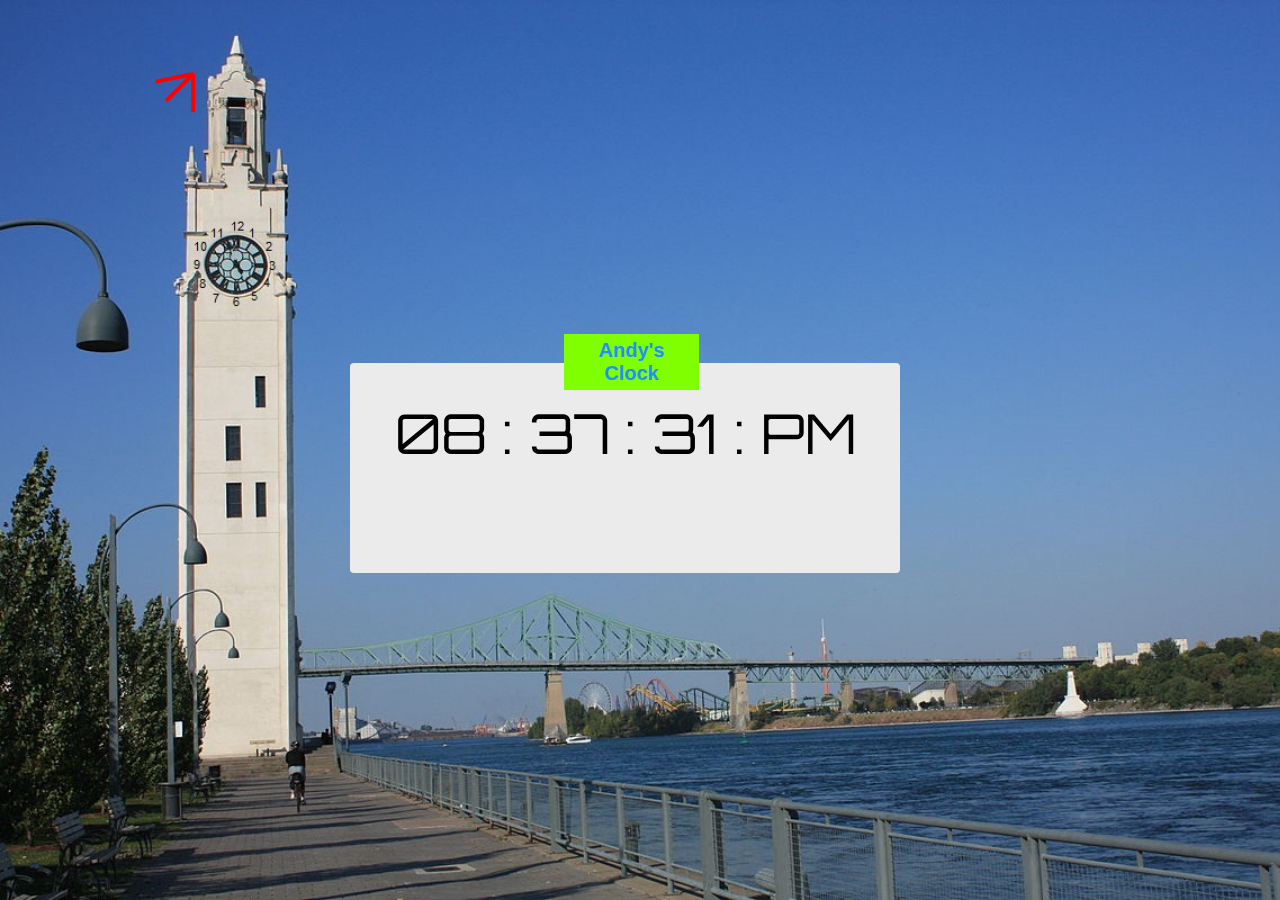
<file: Clock/index.html>
<!DOCTYPE html>
<html>
  <head>
    <meta charset="utf-8">
    <title>Andy's Clock</title>
    <link rel="stylesheet" href="styles.css">
    
  </head>
  <body>
    <div class="main">
      <div class="badge">
        Andy's Clock
      </div>


      <div class="clock">
        <span id="hour"> Hour :</span>
        <span id="minute">Minute:</span>
        <span id="second">Seconds</span>
        <span id="AMPM">AMPM</span>
      </div>

      <div class="clock-face">
        <div class="hand hour-hand"></div>
        <div class="hand min-hand"></div>
        <div class="hand second-hand"></div>
      </div>

    </div>
    <script  src="clock.js" charset="'utf-8"></script>
  </body>
</html>
</file>
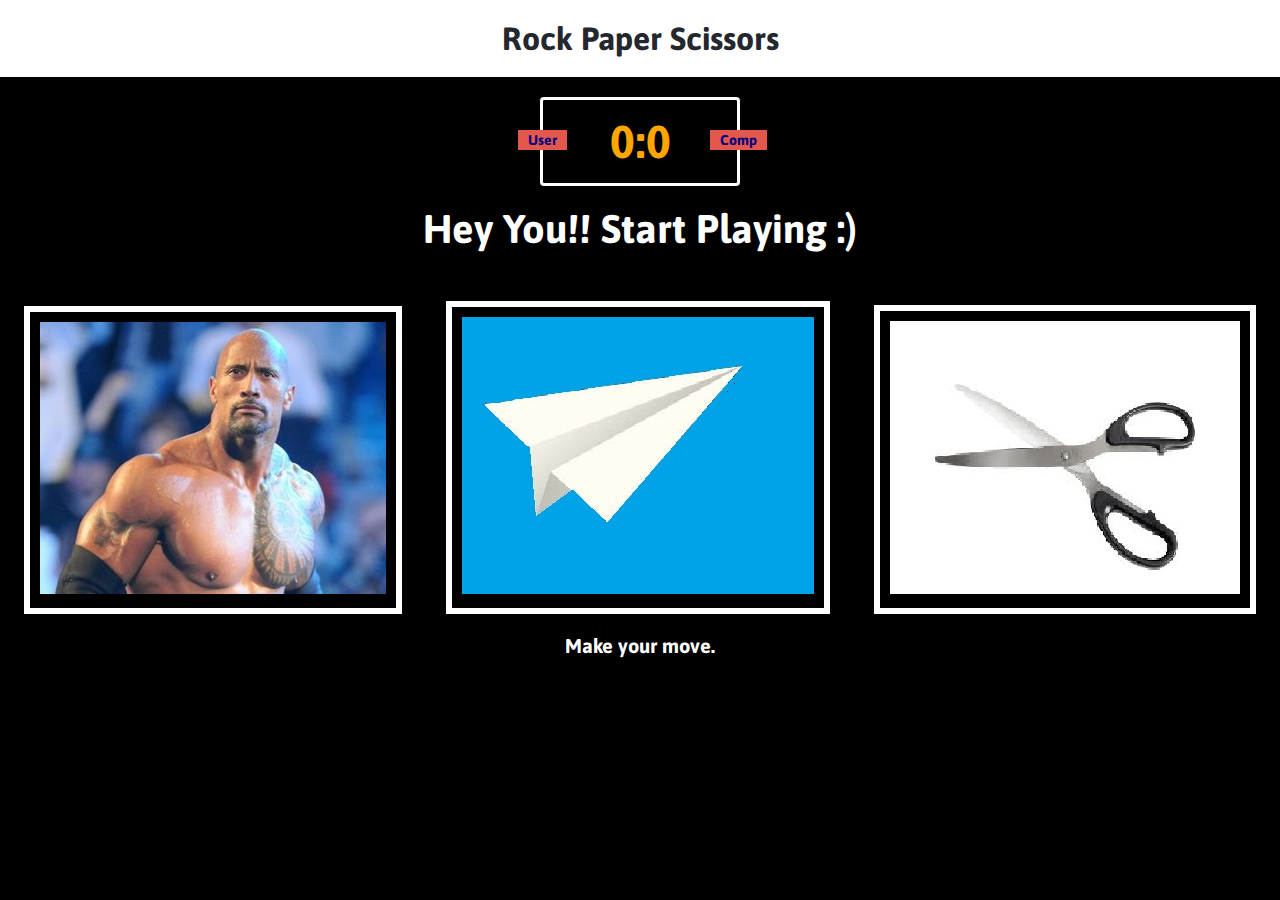
<file: RockPaperScissor/index.html>
<!DOCTYPE html>
<html>
  <head>
    <meta charset="utf-8">
    <title>Rock Paper Scissors Game</title>
    <link rel="stylesheet" href="styles.css">
  </head>
  <body>
    <header>
      <h1>Rock Paper Scissors</h1>
    </header>

    <div class="score-board">
      <div id="user-label" class="badge">User</div>
      <div id="computer-label" class="badge">Comp</div>
      <span id="user-score">0</span>:<span id="computer-score">0</span>
    </div>

    <div class="result">
      <p>Hey You!! Start Playing :) </p>
    </div>

    <div class="choices">
      <div class="choice" id="r">
        <img src="images/rock.jpg" alt="rock">
      </div>
      <div class="choice" id="p">
        <img src="images/paper.jpg" alt="paper">
      </div>
      <div class="choice" id="s">
        <img src="images/scissor.jpg" alt="scissor">
      </div>
    </div>

    <p id="action-message">Make your move.</p>
    <p id="Author">Made By Andy Nguyen.</p>

  <script src="rps.js" charset="utf-8"> </script>
  </body>
</html>
</file>
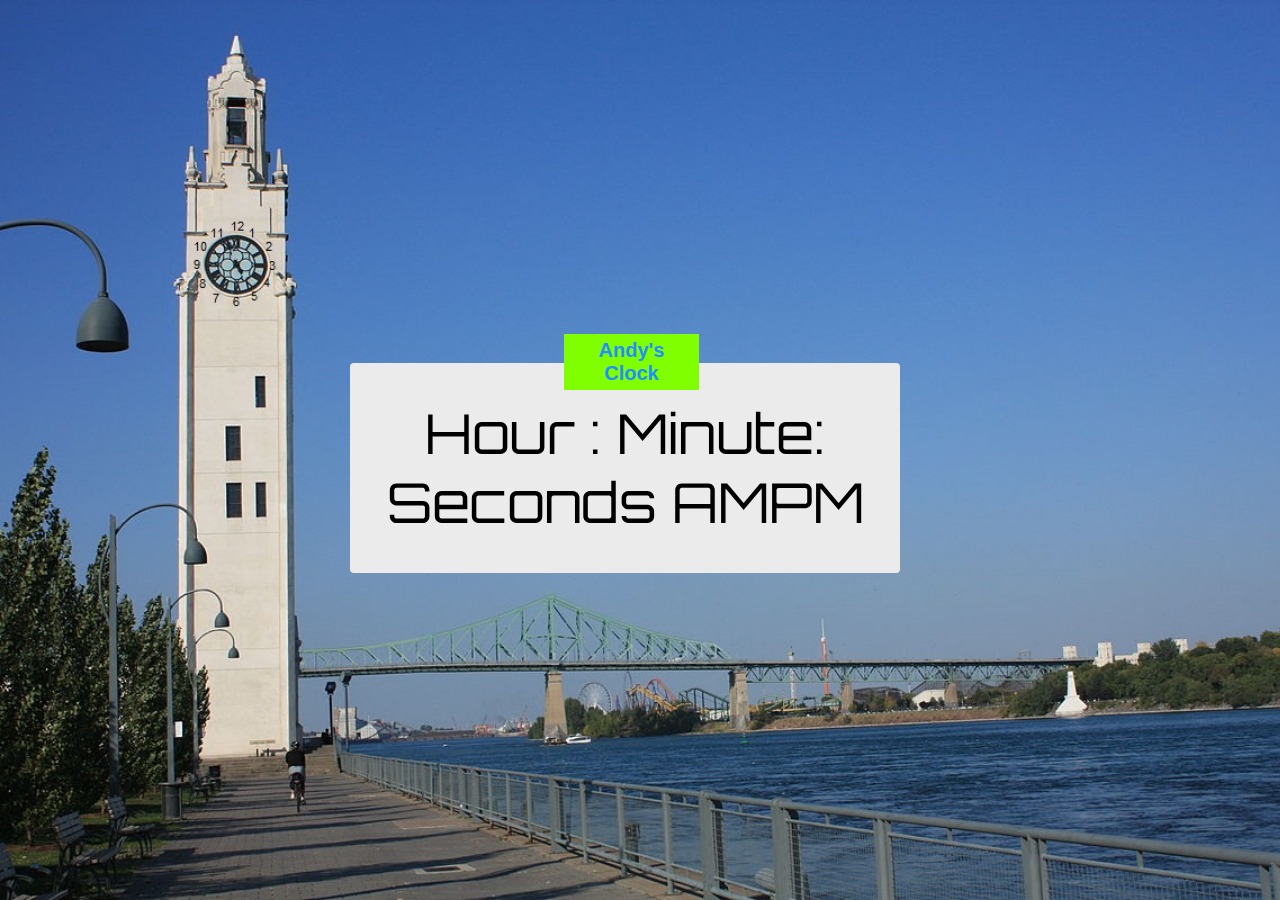
<file: Clock/Time.html>
<!DOCTYPE html>
<html>
  <head>
    <meta charset="utf-8">
    <title>Andy's Clock</title>
    <link rel="stylesheet" href="styles.css">
    
  </head>
  <body>
    <div class="main">
      <div class="badge">
        Andy's Clock
      </div>

      <div class="clock">
        <span id="hour"> Hour :</span>
        <span id="minute">Minute:</span>
        <span id="second">Seconds</span>
        <span id="AMPM">AMPM</span>
      </div>
    </div>
    <script  src="clock.js" charset="'utf-8"></script>
  </body>
</html>
</file>
<file: Clock/styles.css>
@import url('https://fonts.googleapis.com/css?family=Orbitron');

html {
  background: url("./clock-pattern.png");
  background-size: cover;
  font-family: 'helvetica neue';
  text-align: center;
  font-size: 10px;
 
}

body {
  margin: 0;
  font-size: 2rem;
  display: flex;
  flex: 1;
  min-height: 100vh;
  align-items: center;
}

.main {
  width: 550px;
  height: 175px;
  margin: 250px auto;
  position: absolute;
  padding: 30px;
  left: 25%;
}

.badge {
  width: 119px;
  background: #7FFF00;
  color: dodgerblue;
  padding: 5px 8px;
  font-family: sans-serif;
  font-weight: bold;
  position: absolute;
  top: 1.8px;
  left: 40%;
}

.clock {
  background: #EBEBEB;
  text-align: center;
  font-size: 55px;
  height: 100%;
  padding-top: 35px;
  font-family: Orbitron;
  border-radius: 4px;
}

.clock-face {
  top: -261%;
  left: 39%;
  position: absolute;
  width: 40%;
  height: 40%;
  transform: translateY(-3px); /* account for the height of the clock hands */
}
.hand {
  width: 30%;
  height: 4.5px;
  background: red;
  position: absolute;
  top: 50%;
  transform-origin: 100%;
  transform: rotate(90deg);
  transition: all 0.05s;
  transition-timing-function: cubic-bezier(0.1, 2.7, 0.58, 1);
}


/* iPhone 6, 7, 8 ----------- */
@media  (min-device-width: 375px) and (max-device-height: 667px) {

  .main {
    width: 550px;
    height: 175px;
    margin: 250px auto;
    position: absolute;
    padding: 30px;
    left: 19%;
  }

  .clock-face {
    top: -228%;
    left: 35%;
    position: absolute;
    width: 40%;
    height: 40%;
    transform: translateY(-3px); /* account for the height of the clock hands */
  }
  .hand {
    width: 25%;
    height: 4.5px;
    background: red;
    position: absolute;
    top: 50%;
    transform-origin: 100%;
    transform: rotate(90deg);
    transition: all 0.05s;
    transition-timing-function: cubic-bezier(0.1, 2.7, 0.58, 1);
  }
  }
  
  
/* iPhone 6+, 7+, 8+ ----------- NOT WORKING  */
@media  (min-device-width: 414px) and (max-device-height: 736px) {

  .main {
    width: 550px;
    height: 175px;
    margin: 250px auto;
    position: absolute;
    padding: 30px;
    left: 19%;
  }

  .clock-face {
    top: 0;
    left: 0;
    position: absolute;
    width: 40%;
    height: 40%;
    transform: translateY(-3px); /* account for the height of the clock hands */
  }
  .hand {
    width: 30%;
    height: 4.5px;
    background: red;
    position: absolute;
    top: 50%;
    transform-origin: 100%;
    transform: rotate(90deg);
    transition: all 0.05s;
    transition-timing-function: cubic-bezier(0.1, 2.7, 0.58, 1);
  }
  }
  

/* iPhone XS Max, XR ----------- */
@media  (min-device-width: 414px) and (max-device-height: 896px) {
  .clock-face {
    top: -261%;
    left: 39%;
    position: absolute;
    width: 40%;
    height: 40%;
    transform: translateY(-3px); /* account for the height of the clock hands */
  }
  .hand {
    width: 30%;
    height: 4.5px;
    background: red;
    position: absolute;
    top: 50%;
    transform-origin: 100%;
    transform: rotate(90deg);
    transition: all 0.05s;
    transition-timing-function: cubic-bezier(0.1, 2.7, 0.58, 1);
  }
  }
  
/* Desktops and laptops ----------- */
@media (min-width : 1224px) {
  .clock-face {
    top: -122%;
    left: -27%;
    position: absolute;
    width: 25%;
    height: 25%;
    transform: translateY(-3px); /* account for the height of the clock hands */
  }
  
  .hand {
    width: 25%;
    height: 4px;
    background: red;
    position: absolute;
    top: 50%;
    transform-origin: 100%;
    transform: rotate(90deg);
    transition: all 0.05s;
    transition-timing-function: cubic-bezier(0.1, 2.7, 0.58, 1);
  }
  
  }
</file>
<file: RockPaperScissor/styles.css>
@import url('https://fonts.googleapis.com/css?family=Asap:400,500,700');
* {
  margin: 0;
  padding: 0;
  box-sizing: border-box;
}

body {
  background-color: black;
}

header {
  background: white;
  padding: 20px;
}

header > h1 {
  color: #24272E;
  text-align: center;
  font-family: Asap, sans-serif;
}

.score-board {
  margin: 20px auto;
  border: 3px solid white;
  border-radius: 4px;
  text-align: center;
  width: 200px;
  color: orange;
  font-size: 46px;
  font-weight: bold;
  padding: 15px 20px;
  font-family: Asap, sans-serif;
  position: relative;
}

.badge {
  background: #E2584D;
  color: navy;
  font-size: 14px;
  padding: 2px 10px;
  font-family: Asap, sans-serif;
}

#user-label {
  position: absolute;
  top: 30px;
  left: -25px;
}

#computer-label {
  position: absolute;
  top: 30px;
  right: -30px;
}

.result {
  font-size: 40px;
  color: white;
}

.result > p {
  text-align: center;
  font-weight: bold;
  font-family: Asap, sans-serif;
}

.choices {
  margin-top: 50px;
  text-align: center;
}

.choice {
  border: 6px solid white;
  margin: 0 20px;
  padding: 10px;
  display: inline-block;
  transition: all 0.3s ease;
}

.choice:hover {
  cursor: pointer;
  background: #24272E;
}

#action-message {
  text-align: center;
  color: white;
  font-family: Asap, sans-serif;
  font-weight: bold;
  font-size: 20px;
  margin-top: 20px;
}

.green-glow {
  border: 6px solid #7FFF00;
  box-shadow: 0 0 10px 	#ADFF2F;
}

.red-glow {
  border: 6px solid 	#FF0000;
  box-shadow: 0 0 10px 	#FF4500;
}

.purple-glow {
  border: 6px solid 	#7B68EE;
  box-shadow: 0 0 10px 	#6A5ACD;
}
</file>
